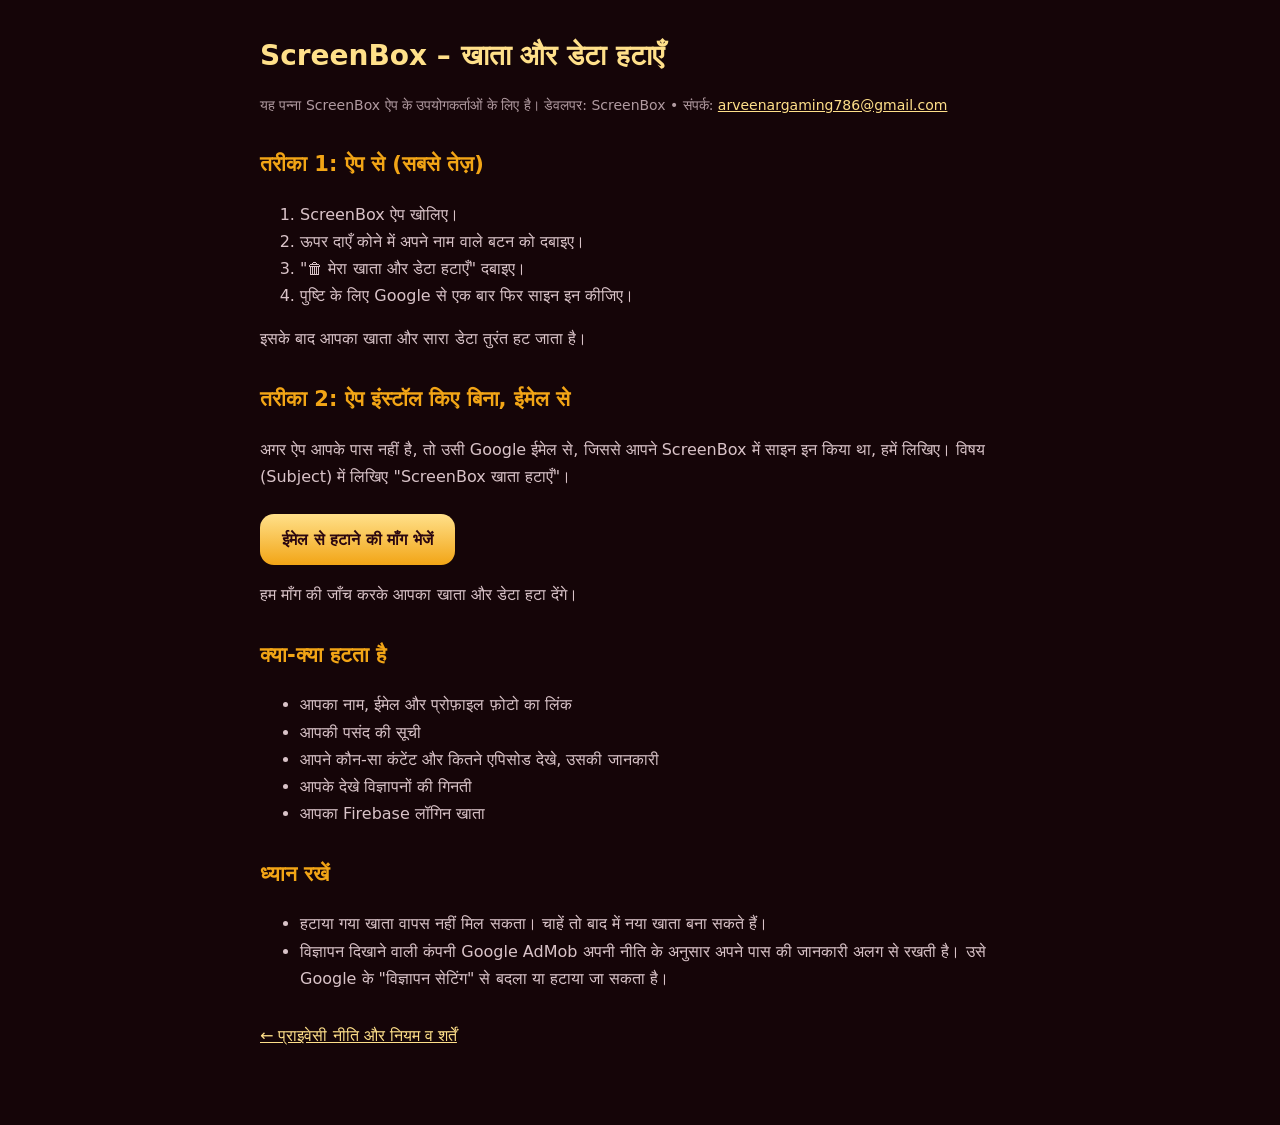
<file: delete-account.html>
<!doctype html>
<html lang="hi">
<head>
<meta charset="utf-8">
<meta name="viewport" content="width=device-width,initial-scale=1">
<title>ScreenBox – खाता और डेटा हटाएँ</title>
<style>
body{margin:0;background:#150508;color:#fff;font-family:system-ui,sans-serif;line-height:1.7}
main{max-width:760px;margin:0 auto;padding:24px 18px 60px}
h1{color:#ffe08a;font-size:28px;margin:8px 0}
h2{color:#f2a516;font-size:21px;margin-top:30px}
p,li{color:#d9c3c8;font-size:16px}
a{color:#ffe08a}
.btn{display:inline-block;background:linear-gradient(180deg,#ffe08a,#f2a516);color:#2a0610;font-weight:700;padding:12px 22px;border-radius:14px;text-decoration:none;margin-top:8px}
.d{color:#b09aa0;font-size:14px}
</style>
</head>
<body>
<main>
<h1>ScreenBox – खाता और डेटा हटाएँ</h1>
<p class="d">यह पन्ना ScreenBox ऐप के उपयोगकर्ताओं के लिए है। डेवलपर: ScreenBox • संपर्क: <a href="mailto:arveenargaming786@gmail.com">arveenargaming786@gmail.com</a></p>

<h2>तरीका 1: ऐप से (सबसे तेज़)</h2>
<ol>
<li>ScreenBox ऐप खोलिए।</li>
<li>ऊपर दाएँ कोने में अपने नाम वाले बटन को दबाइए।</li>
<li>"🗑 मेरा खाता और डेटा हटाएँ" दबाइए।</li>
<li>पुष्टि के लिए Google से एक बार फिर साइन इन कीजिए।</li>
</ol>
<p>इसके बाद आपका खाता और सारा डेटा तुरंत हट जाता है।</p>

<h2>तरीका 2: ऐप इंस्टॉल किए बिना, ईमेल से</h2>
<p>अगर ऐप आपके पास नहीं है, तो उसी Google ईमेल से, जिससे आपने ScreenBox में साइन इन किया था, हमें लिखिए। विषय (Subject) में लिखिए "ScreenBox खाता हटाएँ"।</p>
<a class="btn" href="mailto:arveenargaming786@gmail.com?subject=ScreenBox%20%E0%A4%96%E0%A4%BE%E0%A4%A4%E0%A4%BE%20%E0%A4%B9%E0%A4%9F%E0%A4%BE%E0%A4%8F%E0%A4%81&body=%E0%A4%AE%E0%A5%87%E0%A4%B0%E0%A4%BE%20ScreenBox%20%E0%A4%96%E0%A4%BE%E0%A4%A4%E0%A4%BE%20%E0%A4%94%E0%A4%B0%20%E0%A4%B8%E0%A4%BE%E0%A4%B0%E0%A4%BE%20%E0%A4%A1%E0%A5%87%E0%A4%9F%E0%A4%BE%20%E0%A4%B9%E0%A4%9F%E0%A4%BE%20%E0%A4%A6%E0%A5%80%E0%A4%9C%E0%A4%BF%E0%A4%8F%E0%A5%A4">ईमेल से हटाने की माँग भेजें</a>
<p>हम माँग की जाँच करके आपका खाता और डेटा हटा देंगे।</p>

<h2>क्या-क्या हटता है</h2>
<ul>
<li>आपका नाम, ईमेल और प्रोफ़ाइल फ़ोटो का लिंक</li>
<li>आपकी पसंद की सूची</li>
<li>आपने कौन-सा कंटेंट और कितने एपिसोड देखे, उसकी जानकारी</li>
<li>आपके देखे विज्ञापनों की गिनती</li>
<li>आपका Firebase लॉगिन खाता</li>
</ul>

<h2>ध्यान रखें</h2>
<ul>
<li>हटाया गया खाता वापस नहीं मिल सकता। चाहें तो बाद में नया खाता बना सकते हैं।</li>
<li>विज्ञापन दिखाने वाली कंपनी Google AdMob अपनी नीति के अनुसार अपने पास की जानकारी अलग से रखती है। उसे Google के "विज्ञापन सेटिंग" से बदला या हटाया जा सकता है।</li>
</ul>

<p style="margin-top:30px"><a href="privacy.html">← प्राइवेसी नीति और नियम व शर्तें</a></p>
</main>
</body>
</html>
</file>
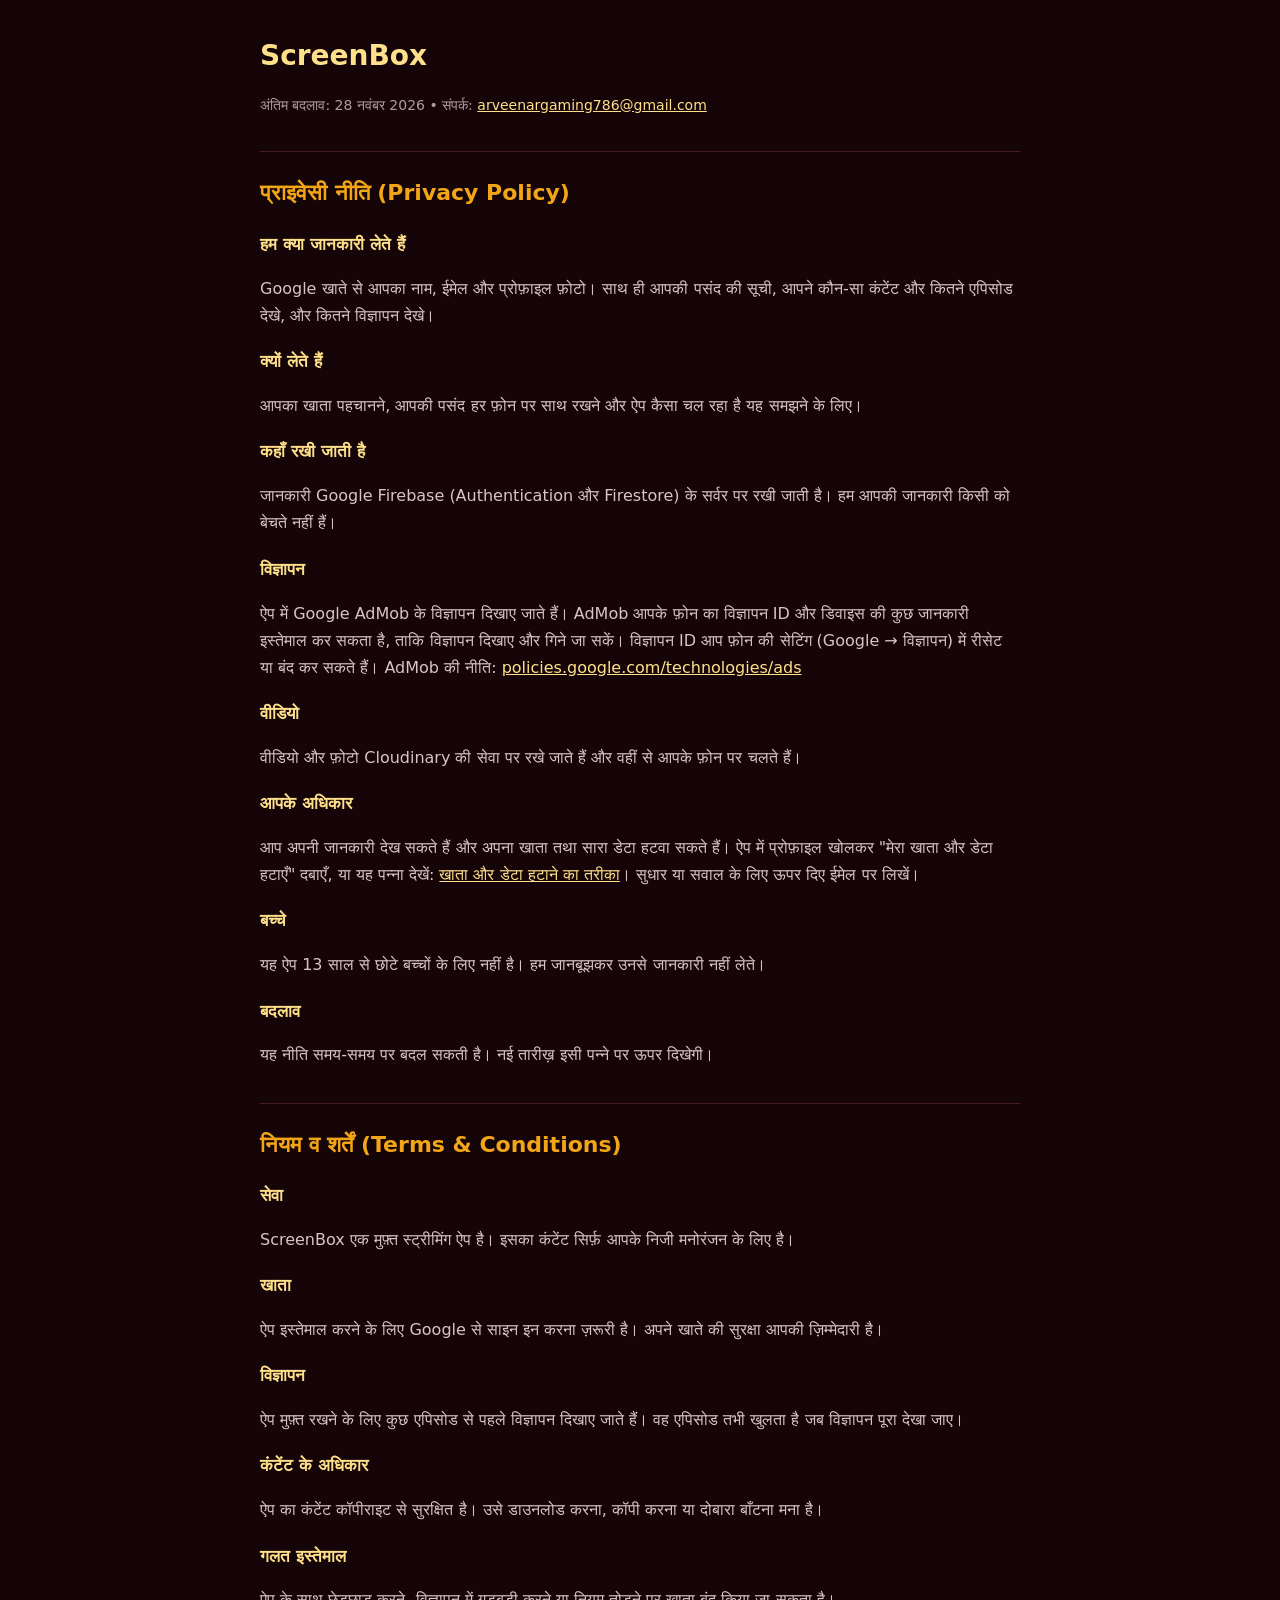
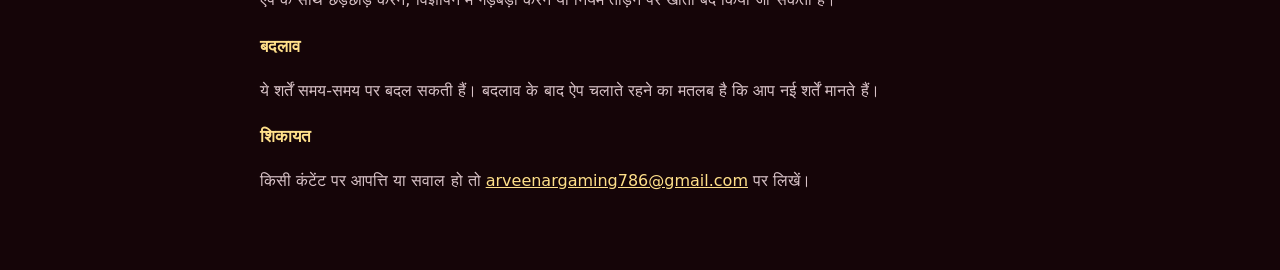
<file: privacy.html>
<!doctype html>
<html lang="hi">
<head>
<meta charset="utf-8">
<meta name="viewport" content="width=device-width,initial-scale=1">
<title>ScreenBox – प्राइवेसी नीति और नियम व शर्तें</title>
<style>
body{margin:0;background:#150508;color:#fff;font-family:system-ui,sans-serif;line-height:1.7}
main{max-width:760px;margin:0 auto;padding:24px 18px 60px}
h1{color:#ffe08a;font-size:28px;margin:8px 0}
h2{color:#f2a516;font-size:22px;margin-top:34px;border-top:1px solid #4a1a22;padding-top:22px}
h3{color:#ffe08a;font-size:17px;margin:18px 0 4px}
p,li{color:#d9c3c8;font-size:16px}
a{color:#ffe08a}
.d{color:#b09aa0;font-size:14px}
</style>
</head>
<body>
<main>
<h1>ScreenBox</h1>
<p class="d">अंतिम बदलाव: 28 नवंबर 2026 • संपर्क: <a href="mailto:arveenargaming786@gmail.com">arveenargaming786@gmail.com</a></p>

<h2 id="privacy">प्राइवेसी नीति (Privacy Policy)</h2>
<h3>हम क्या जानकारी लेते हैं</h3>
<p>Google खाते से आपका नाम, ईमेल और प्रोफ़ाइल फ़ोटो। साथ ही आपकी पसंद की सूची, आपने कौन-सा कंटेंट और कितने एपिसोड देखे, और कितने विज्ञापन देखे।</p>
<h3>क्यों लेते हैं</h3>
<p>आपका खाता पहचानने, आपकी पसंद हर फ़ोन पर साथ रखने और ऐप कैसा चल रहा है यह समझने के लिए।</p>
<h3>कहाँ रखी जाती है</h3>
<p>जानकारी Google Firebase (Authentication और Firestore) के सर्वर पर रखी जाती है। हम आपकी जानकारी किसी को बेचते नहीं हैं।</p>
<h3>विज्ञापन</h3>
<p>ऐप में Google AdMob के विज्ञापन दिखाए जाते हैं। AdMob आपके फ़ोन का विज्ञापन ID और डिवाइस की कुछ जानकारी इस्तेमाल कर सकता है, ताकि विज्ञापन दिखाए और गिने जा सकें। विज्ञापन ID आप फ़ोन की सेटिंग (Google → विज्ञापन) में रीसेट या बंद कर सकते हैं। AdMob की नीति: <a href="https://policies.google.com/technologies/ads">policies.google.com/technologies/ads</a></p>
<h3>वीडियो</h3>
<p>वीडियो और फ़ोटो Cloudinary की सेवा पर रखे जाते हैं और वहीं से आपके फ़ोन पर चलते हैं।</p>
<h3>आपके अधिकार</h3>
<p>आप अपनी जानकारी देख सकते हैं और अपना खाता तथा सारा डेटा हटवा सकते हैं। ऐप में प्रोफ़ाइल खोलकर "मेरा खाता और डेटा हटाएँ" दबाएँ, या यह पन्ना देखें: <a href="delete-account.html">खाता और डेटा हटाने का तरीका</a>। सुधार या सवाल के लिए ऊपर दिए ईमेल पर लिखें।</p>
<h3>बच्चे</h3>
<p>यह ऐप 13 साल से छोटे बच्चों के लिए नहीं है। हम जानबूझकर उनसे जानकारी नहीं लेते।</p>
<h3>बदलाव</h3>
<p>यह नीति समय-समय पर बदल सकती है। नई तारीख़ इसी पन्ने पर ऊपर दिखेगी।</p>

<h2 id="terms">नियम व शर्तें (Terms &amp; Conditions)</h2>
<h3>सेवा</h3>
<p>ScreenBox एक मुफ़्त स्ट्रीमिंग ऐप है। इसका कंटेंट सिर्फ़ आपके निजी मनोरंजन के लिए है।</p>
<h3>खाता</h3>
<p>ऐप इस्तेमाल करने के लिए Google से साइन इन करना ज़रूरी है। अपने खाते की सुरक्षा आपकी ज़िम्मेदारी है।</p>
<h3>विज्ञापन</h3>
<p>ऐप मुफ़्त रखने के लिए कुछ एपिसोड से पहले विज्ञापन दिखाए जाते हैं। वह एपिसोड तभी खुलता है जब विज्ञापन पूरा देखा जाए।</p>
<h3>कंटेंट के अधिकार</h3>
<p>ऐप का कंटेंट कॉपीराइट से सुरक्षित है। उसे डाउनलोड करना, कॉपी करना या दोबारा बाँटना मना है।</p>
<h3>गलत इस्तेमाल</h3>
<p>ऐप के साथ छेड़छाड़ करने, विज्ञापन में गड़बड़ी करने या नियम तोड़ने पर खाता बंद किया जा सकता है।</p>
<h3>बदलाव</h3>
<p>ये शर्तें समय-समय पर बदल सकती हैं। बदलाव के बाद ऐप चलाते रहने का मतलब है कि आप नई शर्तें मानते हैं।</p>
<h3>शिकायत</h3>
<p>किसी कंटेंट पर आपत्ति या सवाल हो तो <a href="mailto:arveenargaming786@gmail.com">arveenargaming786@gmail.com</a> पर लिखें।</p>
</main>
</body>
</html>
</file>
